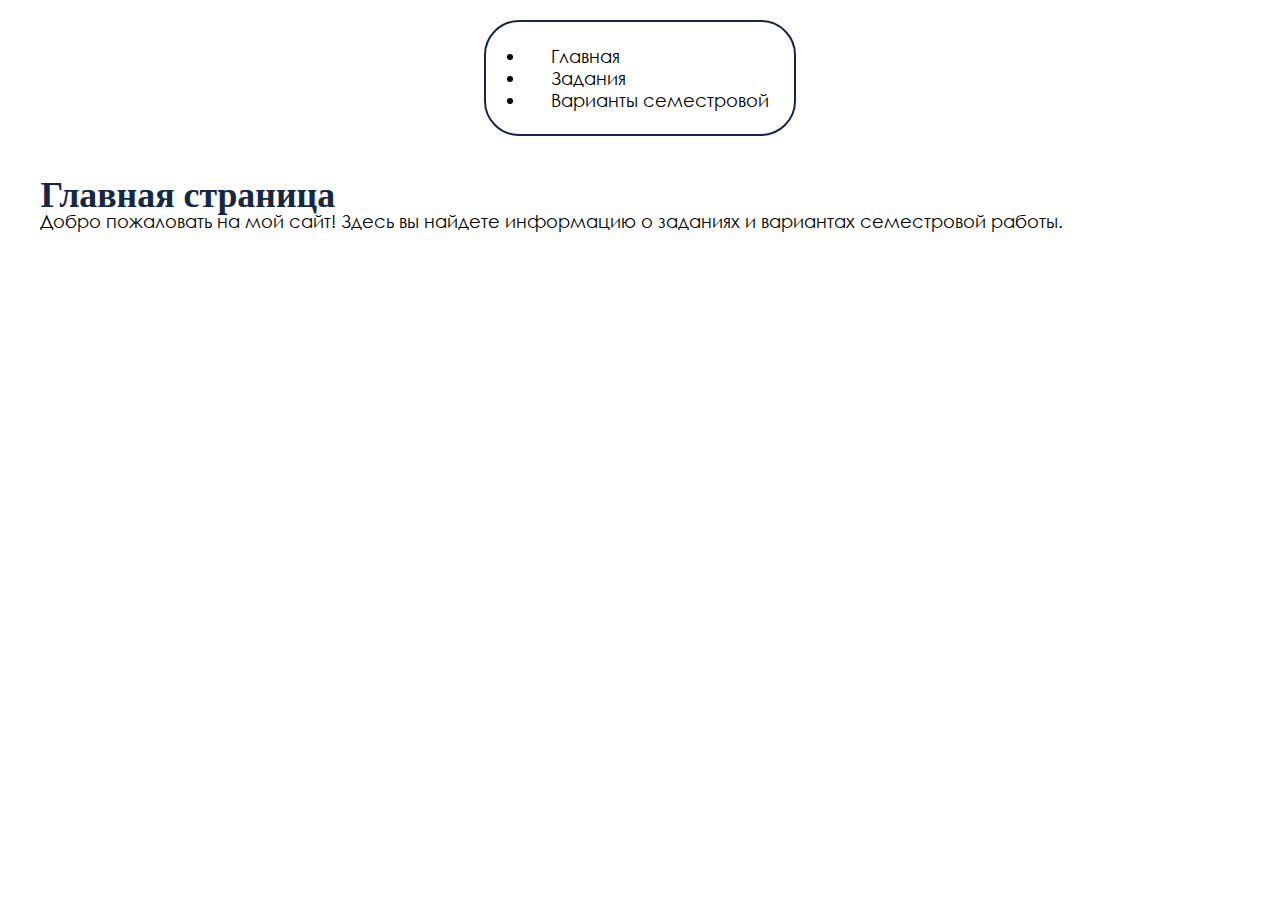
<file: index.html>
<!DOCTYPE html>
<html lang="ru">
<head>
    <meta charset="UTF-8">
    <meta name="viewport" content="width=device-width, initial-scale=1.0">
    <title>Главная страница</title>
    <link rel="stylesheet" href="style.css">
</head>
<body>
    <nav>
        <ul class="nav-links">
            <li><a href="index.html" class="nav-link active">Главная</a></li>
            <li><a href="tasks.html" class="nav-link">Задания</a></li>
            <li><a href="semester.html" class="nav-link">Варианты семестровой</a></li>
        </ul>
    </nav>
    <main>
        <h1>Главная страница</h1>
        <p>Добро пожаловать на мой сайт! Здесь вы найдете информацию о заданиях и вариантах семестровой работы.</p>
    </main>
    <!-- <script src="script.js"></script> -->
</body>
</html>
</file>
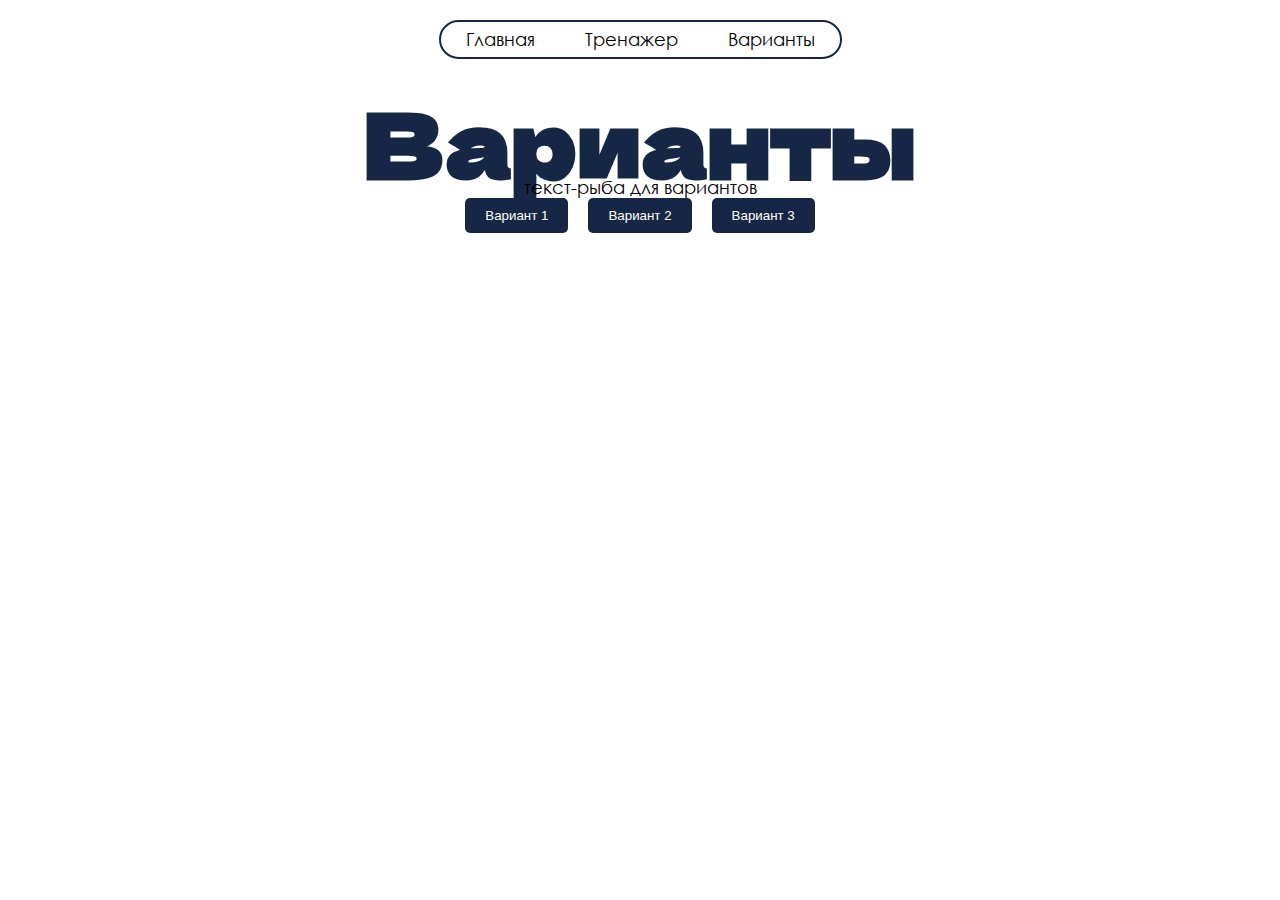
<file: semester.html>
<!DOCTYPE html>
<html lang="ru">
<head>
    <meta charset="UTF-8">
    <meta name="viewport" content="width=device-width, initial-scale=1.0">
    <title>Варианты семестровой работы</title>

    <link href="https://fonts.googleapis.com/css2?family=Dela+Gothic+One&display=swap" rel="stylesheet">
    <link href="https://fonts.googleapis.com/css2?family=Dela+Gothic+One&family=Zen+Kaku+Gothic+Antique&display=swap" rel="stylesheet">
    
    <link rel="stylesheet" href="style.css"> <link rel="stylesheet" href="styleSem.css">
</head>
<body>
    <nav>
        <a href="index.html" class="nav-link active">Главная</a>
        <a href="tasks.html" class="nav-link">Тренажер</a>
            <a href="semester.html" class="nav-link">Варианты</a>
    </nav>
    <main>
        
        <section class="titles pagestitles">
            <h1>Варианты</h1>
            <p> текст-рыба для вариантов</p>
        </section>

        <div class="semester-buttons">
            <button class="generate-button" data-variant="1">Вариант 1</button>
            <button class="generate-button" data-variant="2">Вариант 2</button>
            <button class="generate-button" data-variant="3">Вариант 3</button>
        </div>
        <div id="semester-variants">
            <!-- Варианты семестровых работ будут вставлены сюда -->
        </div>
        <button id="submit-semester-button" style="display:none">Проверить ответы</button>
         <p id="total-score" style="display: none"></p>
        <!-- <button class="back-button" onclick="window.location.href='index.html'">На главную</button> -->
    </main>
    <script src="script2.js"></script>
</body>
</html>
</file>
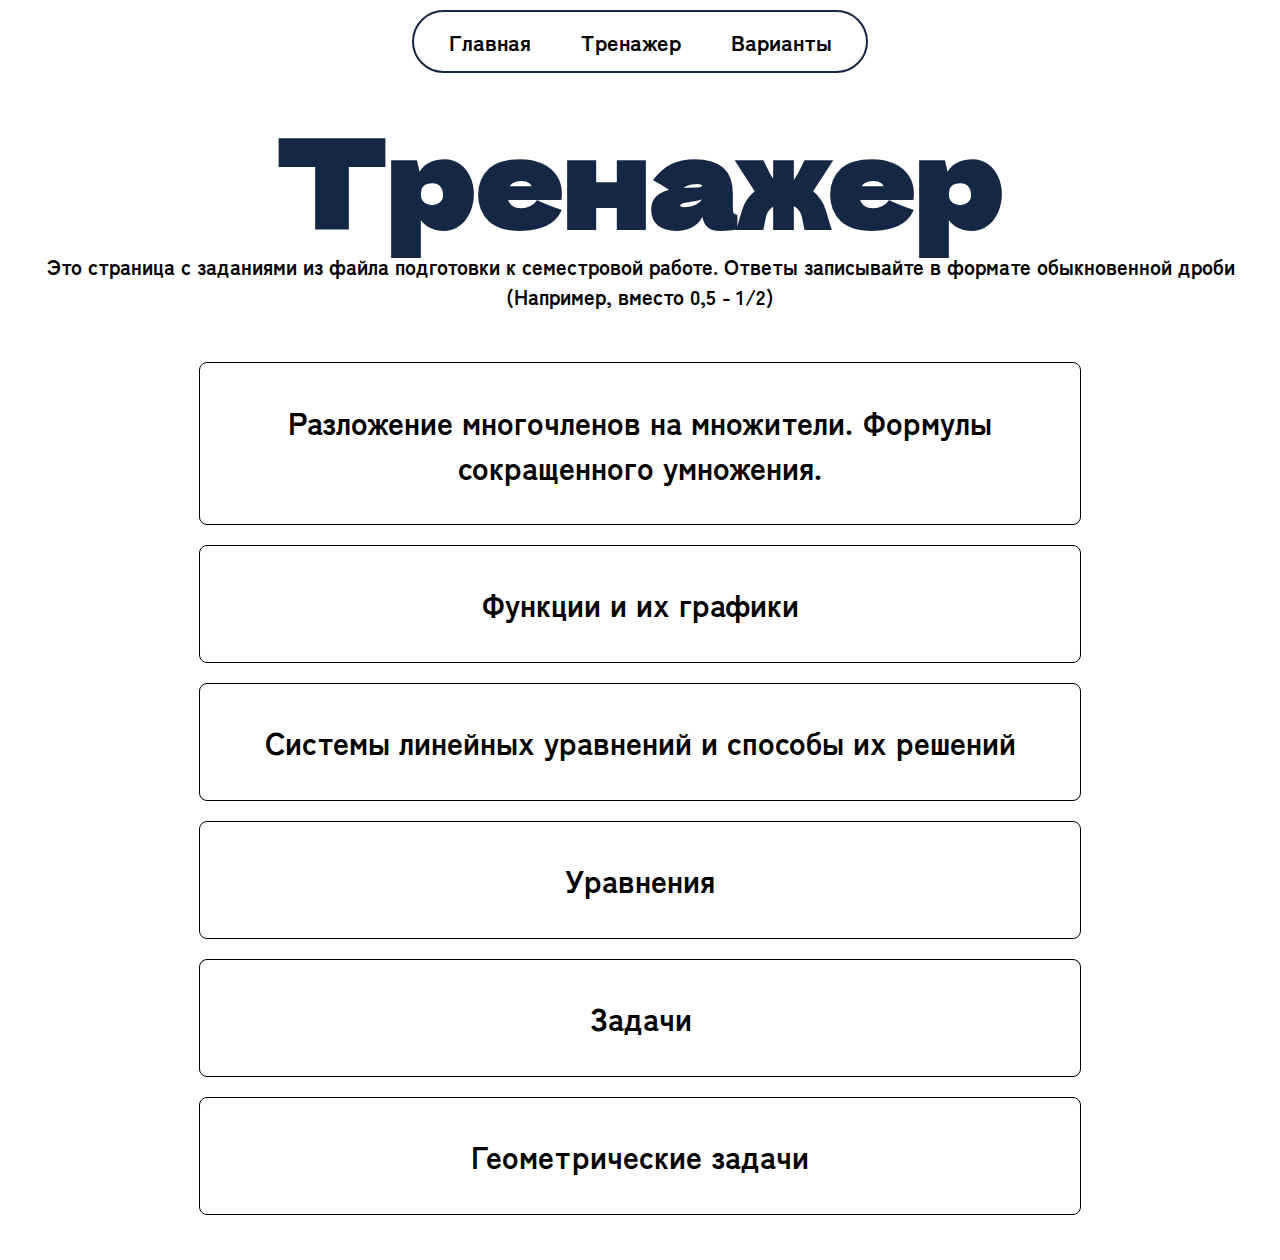
<file: Tasks.html>
<!DOCTYPE html>
<html lang="ru">
<head>
    <meta charset="UTF-8">
    <meta name="viewport" content="width=device-width, initial-scale=1.0">
    <title>Задания</title>

    <!-- <link href="https://fonts.googleapis.com/css2?family=Dela+Gothic+One&display=swap" rel="stylesheet">
    <link href="https://fonts.googleapis.com/css2?family=Dela+Gothic+One&family=Zen+Kaku+Gothic+Antique&display=swap" rel="stylesheet"> -->
    
     <link rel="stylesheet" href="styles/GeneralRules.css"> 
     
     <link rel="stylesheet" href="styles/Containers.css">
</head>
<body>
    <nav>
        <a href="index.html" class="nav-link active">Главная</a>
            <a href="Tasks.html" class="nav-link">Тренажер</a>
            <a href="Variants.html" class="nav-link">Варианты</a>
    </nav>
    <main>
        <section class="titles pagestitles">
            <h1>Тренажер</h1>
            <p> Это страница с заданиями из файла подготовки к семестровой работе. Ответы записывайте в формате обыкновенной дроби (Например, вместо 0,5 - 1/2)</p>
        </section>
        
        
        <ul id="tasks-list">
            <!-- Задания будут вставлены сюда динамически -->
        </ul>
        <!-- <button class="back-button" onclick="window.location.href='index.html'">На главную</button> -->
    </main>
    <script src="scripts/TasksScript.js"></script>
</body>
</html>
</file>
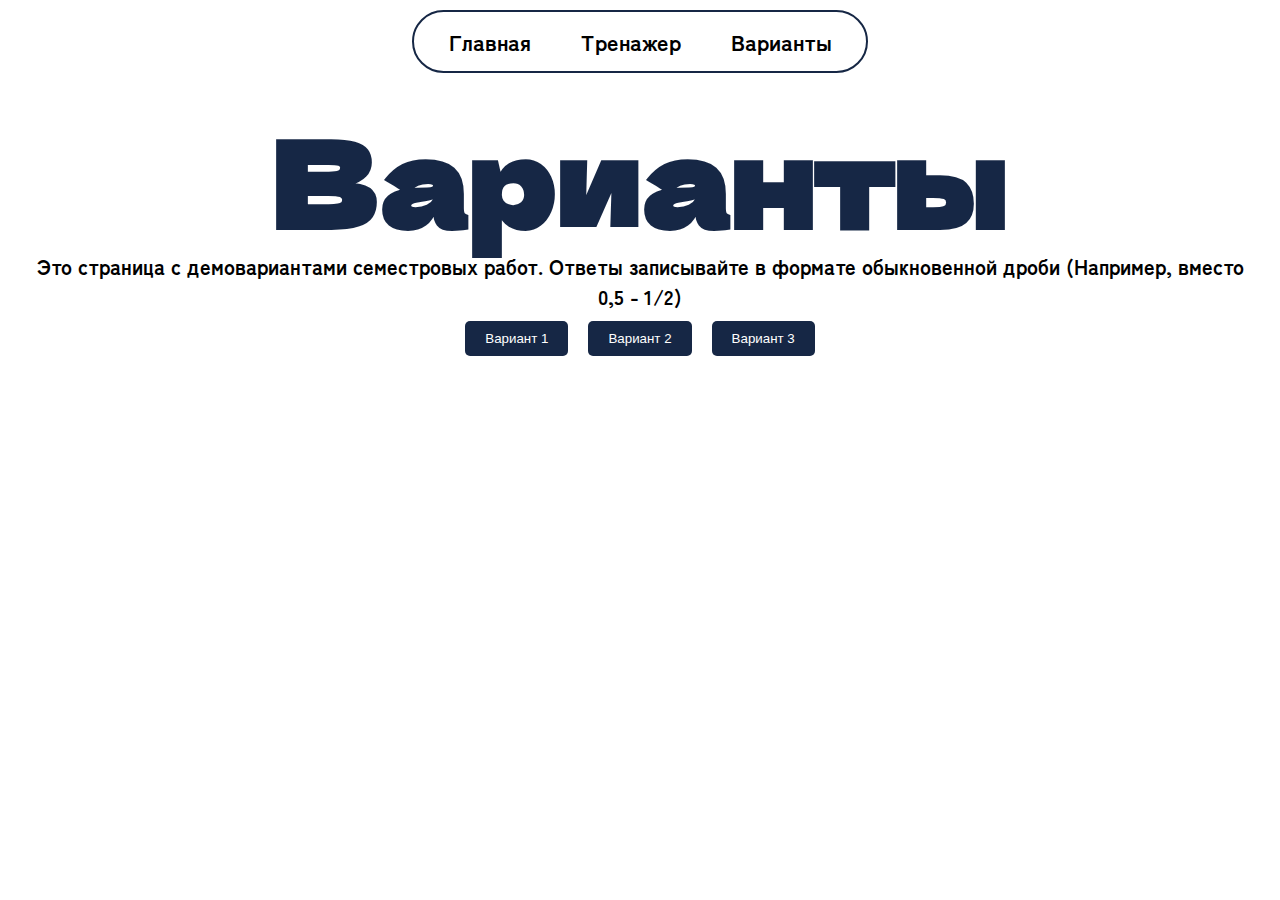
<file: Variants.html>
<!DOCTYPE html>
<html lang="ru">
<head>
    <meta charset="UTF-8">
    <meta name="viewport" content="width=device-width, initial-scale=1.0">
    <title>Варианты семестровой работы</title>

    <!-- <link href="https://fonts.googleapis.com/css2?family=Dela+Gothic+One&display=swap" rel="stylesheet">
    <link href="https://fonts.googleapis.com/css2?family=Dela+Gothic+One&family=Zen+Kaku+Gothic+Antique&display=swap" rel="stylesheet"> -->
    
    <link rel="stylesheet" href="styles/GeneralRules.css"> 
   
    <link rel="stylesheet" href="styles/Containers.css">
</head>
<body>
    <nav>
        <a href="index.html" class="nav-link active">Главная</a>
            <a href="Tasks.html" class="nav-link">Тренажер</a>
            <a href="Variants.html" class="nav-link">Варианты</a>
    </nav>
    <main>
        
        <section class="titles pagestitles">
            <h1>Варианты</h1>
            <p>Это страница с демовариантами семестровых работ. Ответы записывайте в формате обыкновенной дроби (Например, вместо 0,5 - 1/2)</p>
        </section>

        <div class="semester-buttons">
            <button class="generate-button" data-variant="1">Вариант 1</button>
            <button class="generate-button" data-variant="2">Вариант 2</button>
            <button class="generate-button" data-variant="3">Вариант 3</button>
        </div>
        <div id="semester-variants">
            <!-- Варианты семестровых работ будут вставлены сюда -->
        </div>
        <button id="submit-semester-button" style="display:none">Проверить ответы</button>
         <p id="total-score" style="display: none"></p>
        <!-- <button class="back-button" onclick="window.location.href='index.html'">На главную</button> -->
    </main>
    <script src="scripts/VariantsScript.js"></script>
</body>
</html>
</file>
<file: style.css>
:root {

/* правила для цветовой гаммы */

  --color-primary: #162745;
  --color-primary-animation: #0e2d63;
  --color-secondary: #000000;
  --color-background: #ffffff;

/* основные правила для геометрии */

  --border-radius-main: 35px; 
  --border-radius-secondary: 50px;

/* Шрифты */
--font-header: Bezier_Sans;
--font-main: Century_Gothic;

/* Размеры */

--font-size-large: 7.4vw;
--font-size-large-but-smaller:7vw;
--font-size-main: 1.4vw;
--font-size-small: 1vw;

--px20: 1.6vw;
--px15:1.2vw;
--px80: 6vw;

}

@font-face {
  font-family: "Bezier_Sans";
  src: url("../fonts/Bézier-Sans™_variable.woff"), format("woff"); 
}

@font-face {
  font-family: "Century_Gothic";
  src: url("../fonts/GOTHIC.woff"), format("woff"); 
}

::-webkit-scrollbar {
  width: 0;
}
body {
  font-family: var(--font-main);
  margin: 0;
  padding: 0;
  display: flex;
  flex-direction: column;
  min-height: 100vh;
  font-size: var(--font-size-main);
}

p{
  margin:0;
}

main{
  /* max-width: 960px; */
  margin: 0 20px 0 20px;
  padding: var(--px20);
  display: flex;
  flex-direction: column;

}


nav {
  display: flex; 
  
  /* max-width: 960px; */
  margin: 20px auto 0 auto;
  /* margin-left: auto;
  margin-right: auto; */
  justify-content: center;
  padding: 5px 0;
  border: 2px solid var(--color-primary);
  border-radius: var(--border-radius-main);
  /* font-size: var(--font-size-small); */
}

nav a {
  text-decoration: none;
  color: var(--color-secondary);
  margin: 0 15px;
  padding: 5px 10px;

  font-size: 100%;
  line-height: 85%;
  height: 85%;

/* для анимки */
  position: relative;

}


/* все дальше для анимки */
nav a::after{
  position: absolute;
  content: '';
  left: 50%;
  transform: translateX(-50%);
  bottom: 0;
  display: block;
  height: 1.2px;
  background: var(--color-primary);
  width: 0;
  transition: 0.3s;

}
 
/* анимка при наведении */
nav a:hover::after {
  width: 90%;
}

 .titles {
  display: flex;
  flex-direction: column;
}

h1{
  font-family: "Dela Gothic One", serif;
  color: var(--color-primary);

  margin: 25px 0 0 0;
  padding: 0;
  line-height: 80%;
  height: 80%;


}

.mainpagetitle h1{
  font-size: var(--font-size-large);
  align-self: flex-start;
}
.pagestitles{
  align-items: center;
}

.pagestitles h1{
  font-size: var(--font-size-large-but-smaller);
  /* align-self: center; */
}
</file>
<file: styleSem.css>
.back-button {
margin-top: 20px;
padding: 10px 20px;
background-color: #4CAF50;
color: white;
border: none;
cursor: pointer;
border-radius: 5px;
}
.back-button:hover{
background-color: #45a049;
}

.semester-buttons {
  display: flex;
  justify-content: center;
  margin-bottom: 20px;
}

.generate-button {
  padding: 10px 20px;
  background-color: var(--color-primary);
  color: white;
  border: none;
  cursor: pointer;
   border-radius: 5px;
   margin: 0 10px;
}
.generate-button:hover{
background-color: var(--color-primary-animation);
}

#semester-variants{
  display: flex;
  flex-direction: column;
  align-items: center;
}
.variant-container{
  display: flex;
  flex-direction: column;
   align-items: center;
   width: 100%;
   border: 1px solid var(--color-secondary);
  padding: 10px;
  border-radius: 8px;
      margin-bottom: 20px;
}
.theme-container{
 display: flex;
  flex-direction: column;
  align-items: center;
  width: 100%;
      margin-bottom: 10px;
}
.subtheme-list {
  list-style: none;
  padding: 0;
   display: flex;
  flex-direction: column;
  align-items: center;
  margin-bottom: 20px;
   width: 100%;
}
.task-item {
  margin-bottom: 10px;
  padding: 15px;
  border: 1px solid var(--color-secondary);
   border-radius: 8px;
  background-color: var(--color-background);
  text-align: left;
  display: flex;
flex-direction: column;
  align-items: center;
  width: 90%;
}
.task-image {
max-width: 200px;
max-height: 200px;
margin-bottom: 10px;
}
.answer-input {
  padding: 8px;
  margin: 5px 0;
  border: 1px solid #ccc;
   border-radius: 5px;
}
#submit-semester-button {
      padding: 10px 20px;
      background-color: var(--color-primary);
      color: white;
      border: none;
      cursor: pointer;
      border-radius: 5px;
       margin: 20px 0;
}
#submit-semester-button:hover {
  background-color: var(--color-primary-animation);
}
.result-message {
  margin-top: 10px;
  font-weight: bold;
}
.result-message.correct {
  color: green;
}
.result-message.incorrect {
  color: red;
}
.decision-button {
padding: 8px 15px;
background-color: var(--color-primary);
color: white;
border: none;
cursor: pointer;
border-radius: 5px;
margin-left: 5px;
display: none;
}

.decision-button:hover {
background-color: var(--color-primary-animation);
}
.solution-image {
  max-width: 200px;
  max-height: 200px;
  margin-top: 10px;
}
.subtheme-number {
font-weight: bold;
margin-right: 5px;
}
</file>
<file: styles/GeneralRules.css>
@import url("Roots.css");


::-webkit-scrollbar {
  width: 0;
}

body {
  font-family: var(--font-main);
  font-weight: var(--font-weight-main);
  margin: 0;
  padding: 0;
  display: flex;
  flex-direction: column;
  min-height: 100vh;
  font-size: var(--font-size-main);
}

p {
  margin-top: 10px;
}

main {
  /* max-width: 960px; */
  /* margin: 0 20px 0 20px; */
  padding: var(--px20);
  display: flex;
  flex-direction: column;

}


nav {
  display: flex;

  /* max-width: 960px; */
  margin: 10px auto 0 auto;
  /* margin-left: auto;
    margin-right: auto; */
  justify-content: center;
  padding: 15px 10px;
  border: 2px solid var(--color-primary);
  border-radius: var(--border-radius-main);
  /* font-size: var(--font-size-small); */
}

nav a {
  text-decoration: none;
  color: var(--color-secondary);
  margin: 0 15px;
  padding: 5px 10px;

  font-size: 22px;
  line-height: 85%;
  height: 85%;

  /* для анимки */
  position: relative;

}


/* все дальше для анимки */
nav a::after {
  position: absolute;
  content: '';
  left: 50%;
  transform: translateX(-50%);
  bottom: 0;
  display: block;
  height: 1.2px;
  background: var(--color-primary);
  width: 0;
  transition: 0.3s;

}

/* анимка при наведении */
nav a:hover::after {
  width: 90%;
}

.titles {
  display: flex;
  flex-direction: column;
  gap: 10px;
}

h1 {
  font-family: var(--font-header);
  color: var(--color-primary);

  margin: 25px 0 1px 0;
  padding: 0;

  line-height: 89%;
  /* height: 80%; */


}
.mainpagetitle{
  max-width: 100%;
  width: auto;
}
.mainpagetitle h1 {
  font-size: var(--font-size-large);
  align-self: flex-start;
  margin: auto;
}

.pagestitles {
  align-items: center;
}

.pagestitles h1 {
  font-size: var(--font-size-large-but-smaller);
  
}

.titles p{
  text-align: center;
  margin: 10px;
  font-size: var(--font-size-main);
}
</file>
<file: styles/Containers.css>
/* общее */

.theme-container{
    display: flex;
    flex-direction: column;
    align-items: center;
     width: 100%;
     margin-bottom: 20px;
     border: 1px solid var(--color-secondary);
    padding: 10px;
    border-radius: 8px;
    text-align: center;
}

.subtheme-list {
    list-style: none;
    padding: 0;
     display: flex;
    flex-direction: column;
    align-items: center;
    margin-bottom: 20px;
     width: 100%;
  }
  .task-item {
    margin-bottom: 20px;
    padding: 15px;
    border: 1px solid var(--color-secondary);
     border-radius: 8px;
    background-color: var(--color-background);
    text-align: left;
    display: flex;
  flex-direction: column;
    align-items: center;
    width: 90%;
    gap: 10px;
  }
  .task-image {
    /* position:sticky; */
  /* max-width: 70%;
  max-height: 10%; */
  transform: scale(0.9);
  max-width: 99%;
  /* margin-bottom: 10px; */
  }
  .answer-input {
    padding: 8px;
    margin: 5px 0;
    border: 1px solid var(--color-secondary);
    color:var(--color-secondary);
     border-radius: 5px;
  }

  .decision-button {
    padding: 8px 15px;
    background-color: var(--color-primary);
    color: white;
    border: none;
    cursor: pointer;
    border-radius: 5px;
    margin-left: 5px;
    display: none;
    }
    
    .decision-button:hover {
    background-color: var(--color-primary-animation);
    }

    .solution-image {
        max-width: 90%;
        /* max-height: 200px; */
        margin-top: 10px;
      }
      
      .result-message {
        margin-top: 10px;
        font-weight: bold;
      }
      .result-message.correct {
        color: green;
      }
      .result-message.incorrect {
        color: red;
      }

/* задания */

h2{
  align-self: center;
}


    .tasks-container{
      display: flex;
      flex-direction: column;
      align-items: center;
       
       align-self: center;
    
    }

    .content{
      display: flex;
      flex-direction: column;
      align-items: center;
      /* width: 90%; */
    }

    .answer-button {
      padding: 8px 15px;
      background-color: var(--color-primary);
      color: white;
      border: none;
      cursor: pointer;
       border-radius: 5px;
       margin-left: 5px;
    }
    .answer-button:hover{
    background-color: var(--color-primary-animation);
    }



    

    .task-number {
    font-weight: bold;
    margin-right: 5px;
    }
    
/* семестровые */



.semester-buttons {
  display: flex;
  justify-content: center;
  margin-bottom: 20px;
}

.generate-button {
  padding: 10px 20px;
  background-color: var(--color-primary);
  color: white;
  border: none;
  cursor: pointer;
   border-radius: 5px;
   margin: 0 10px;
}
.generate-button:hover{
background-color: var(--color-primary-animation);
}

#semester-variants{
  display: flex;
  flex-direction: column;
  align-items: center;
}
.variant-container{
  display: flex;
  flex-direction: column;
   align-items: center;
   width: 100%;
   border: 1px solid var(--color-secondary);
  padding: 10px;
  border-radius: 8px;
      margin-bottom: 20px;
}

#submit-semester-button {
      padding: 10px 20px;
      background-color: var(--color-primary);
      color: white;
      border: none;
      cursor: pointer;
      border-radius: 5px;
       margin: 20px 0;
}
#submit-semester-button:hover {
  background-color: var(--color-primary-animation);
}


.subtheme-number {
font-weight: bold;
margin-right: 5px;
}
</file>
